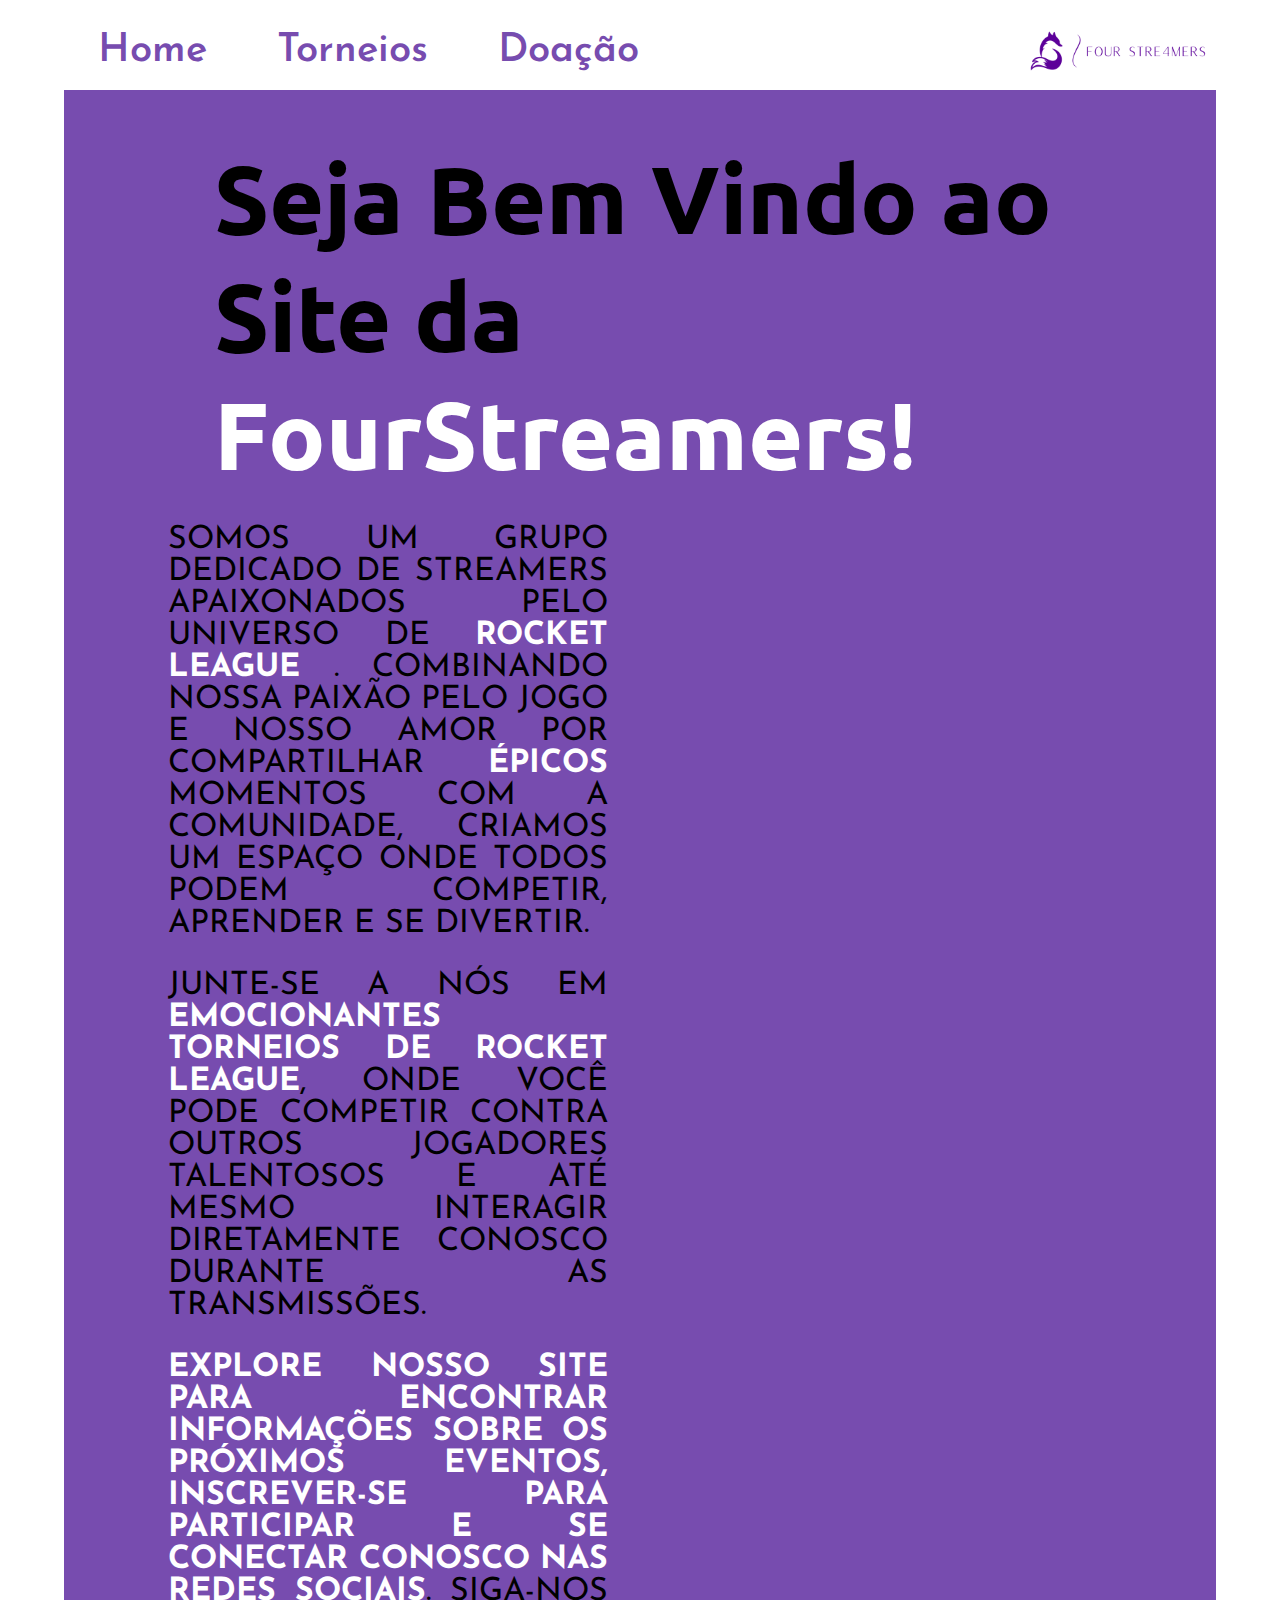
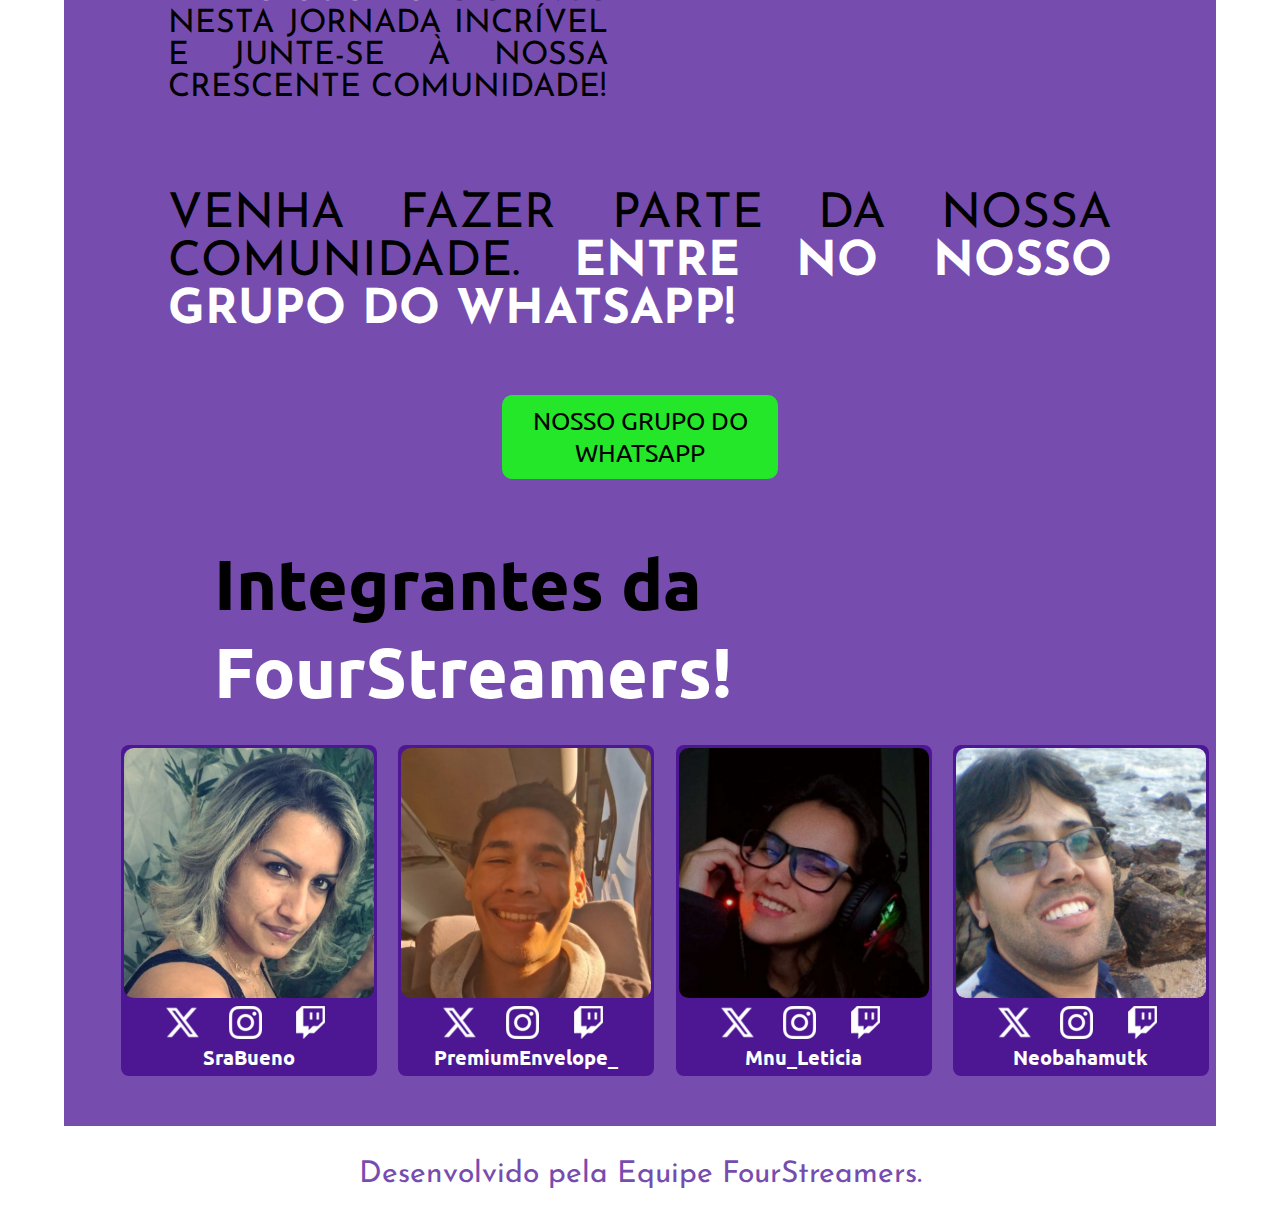
<file: home.html>
<!DOCTYPE html>
<html lang="pt-br">

<head>
    <meta charset="UTF-8">
    <meta http-equiv="X-UA-Compatible" content="IE=edge">
    <meta name="viewport" content="width=device-width, initial-scale=1.0">
    <title>FourStreamers</title>
    <link rel="stylesheet" href="./styles/style_inicio.css">
</head>

<body>
    <header class="cabecalho">
        <nav class="cabecalho_menu">
            <a class="cabecalho_menu_link" href="home.html">Home</a>
            <a class="cabecalho_menu_link" href="torneio.html">Torneios</a>
            <a class="cabecalho_menu_link" href="doacao.html">Doação</a>
        </nav>
        <img class="apresentacao__imagem" src="./assets/fourstreamers.png" alt="Logo da FourStreamers">
    </header>
    <main class="apresentacao">
        <section class="apresentacao_conteudo">
            <h1 class="apresentacao_conteudo_titulo">
                Seja Bem Vindo ao Site da <strong class="titulo_forte">FourStreamers!</strong>
            </h1>
                <p class="apresentacao_conteudo_texto">
                    SOMOS UM GRUPO DEDICADO DE STREAMERS APAIXONADOS PELO UNIVERSO DE <strong class="titulo_forte">ROCKET LEAGUE </strong>. COMBINANDO NOSSA PAIXÃO PELO JOGO E NOSSO AMOR POR COMPARTILHAR <strong class="titulo_forte"> ÉPICOS</strong> MOMENTOS COM A COMUNIDADE, CRIAMOS UM ESPAÇO ONDE TODOS PODEM COMPETIR, APRENDER E SE DIVERTIR.
                </p>
                <p class="apresentacao_conteudo_texto">
                    JUNTE-SE A NÓS EM <strong class="titulo_forte">EMOCIONANTES TORNEIOS DE ROCKET LEAGUE</strong>, ONDE VOCÊ PODE COMPETIR CONTRA OUTROS JOGADORES TALENTOSOS E ATÉ MESMO INTERAGIR DIRETAMENTE CONOSCO DURANTE AS TRANSMISSÕES.
                </p>
                <p class="apresentacao_conteudo_texto">
                    <strong class="titulo_forte">EXPLORE NOSSO SITE PARA ENCONTRAR INFORMAÇÕES SOBRE OS PRÓXIMOS EVENTOS, INSCREVER-SE PARA PARTICIPAR E SE CONECTAR CONOSCO NAS REDES SOCIAIS</strong>. SIGA-NOS NESTA JORNADA INCRÍVEL E JUNTE-SE À NOSSA CRESCENTE COMUNIDADE!
                </p>

                <p class="titulo_whats">
                    VENHA FAZER PARTE DA NOSSA COMUNIDADE. <strong class="titulo_forte">ENTRE NO NOSSO GRUPO DO WHATSAPP!</strong>
                </p>
                <p>
                    <div class="botao_whats_apresentacao">
                        <div class="botao_whats_botao">
                            <a class="botao_whats_texto" href="https://instagram.com/srabuenoo">NOSSO GRUPO DO WHATSAPP</a>
                        </div>
                    </div>
                </p>
            <h2 class="apresentacao_conteudo_titulo_2">
                Integrantes da <strong class="titulo_forte"> FourStreamers!</strong>
            </h2>
                <div>
                    <h3 class="integrantes">
                        <p>    
                            <div class="apresentacao__links">
                                <img class="apresentacao_tabela_bueno" src="./assets/bueno.png" alt="SraBueno">
                                    <div class="apresentacao__links__imagem">
                                        <a class="apresentacao__links__twitter" href="https://twitter.com/SraBuenoo">
                                            <img src="./assets/x_branco.png" alt="twitter">
                                        </a>
                                <a class="apresentacao__links__instagram" href="https://instagram.com/srabuenoo">
                                    <img src="./assets/instagram_branco.png" alt="instagram">
                                </a>
                                <a class="apresentacao__links__twitch" href="https://twitch.tv/SraBueno">
                                    <img src="./assets/twitch_branco.png" alt="twitch">
                                </a>
                                <a class="apresentacao__links__nome">SraBueno</a>
                                    </div>
                            </div>
                        </p>
                        <p>
                            <div class="apresentacao__links">
                                <img class="apresentacao_tabela_ricardo" src="./assets/rik.png" alt="rik">
                                    <div class="apresentacao__links__imagem">
                                        <a class="apresentacao__links__twitter" href="https://twitter.com/PremiumEnvelope">
                                            <img src="./assets/x_branco.png" alt="twitter">
                                        </a>
                                        <a class="apresentacao__links__instagram" href="https://instagram.com/rikepifanio">
                                            <img src="./assets/instagram_branco.png" alt="instagram">
                                        </a>
                                        <a class="apresentacao__links__twitch" href="https://twitch.tv/PremiumEnvelope_">
                                            <img src="./assets/twitch_branco.png" alt="twitch">
                                        </a>
                                        <a class="apresentacao__links__nome">PremiumEnvelope_</a>
                                    </div>
                            </div>
                        </p>
                        <p>
                            <div class="apresentacao__links">
                                <img class="apresentacao_tabela_leticia" src="./assets/mnuleticia.jpg" alt="Mnu_Leticia">
                                    <div class="apresentacao__links__imagem">
                                        <a class="apresentacao__links__twitter" href="https://twitter.com/Mnu_Leticia">
                                            <img src="./assets/x_branco.png" alt="twitter">
                                        </a>
                                        <a class="apresentacao__links__instagram" href="https://instagram.com/mnu_leticia">
                                            <img src="./assets/instagram_branco.png" alt="instagram">
                                        </a>
                                        <a class="apresentacao__links__twitch" href="https://twitch.tv/mnu_leticia">
                                            <img src="./assets/twitch_branco.png" alt="twitch">
                                        </a>
                                        <a class="apresentacao__links__nome">Mnu_Leticia</a>
                                    </div>
                            </div>
                        </p>
                        <p>
                            <div class="apresentacao__links">
                                <img class="apresentacao_tabela_neo" src="./assets/neo.jpg" alt="neo">
                                    <div class="apresentacao__links__imagem">
                                        <a class="apresentacao__links__twitter" href="https://twitter.com/neobahamutk">
                                            <img src="./assets/x_branco.png" alt="twitter">
                                        </a>
                                        <a class="apresentacao__links__instagram" href="https://www.instagram.com/neobahamutk/">
                                            <img src="./assets/instagram_branco.png" alt="instagram">
                                        </a>
                                        <a class="apresentacao__links__twitch" href="https://www.twitch.tv/neobahamutk">
                                            <img src="./assets/twitch_branco.png" alt="twitch">
                                        </a>
                                        <a class="apresentacao__links__nome">Neobahamutk</a>
                                    </div>
                            </div>
                        </p>
                    </h3>
                </div>
        </section>
    </main>
    <footer class="rodape">
        <p class="rodape_info_dev">Desenvolvido pela Equipe FourStreamers.</p>
    </footer>
</body>
</file>
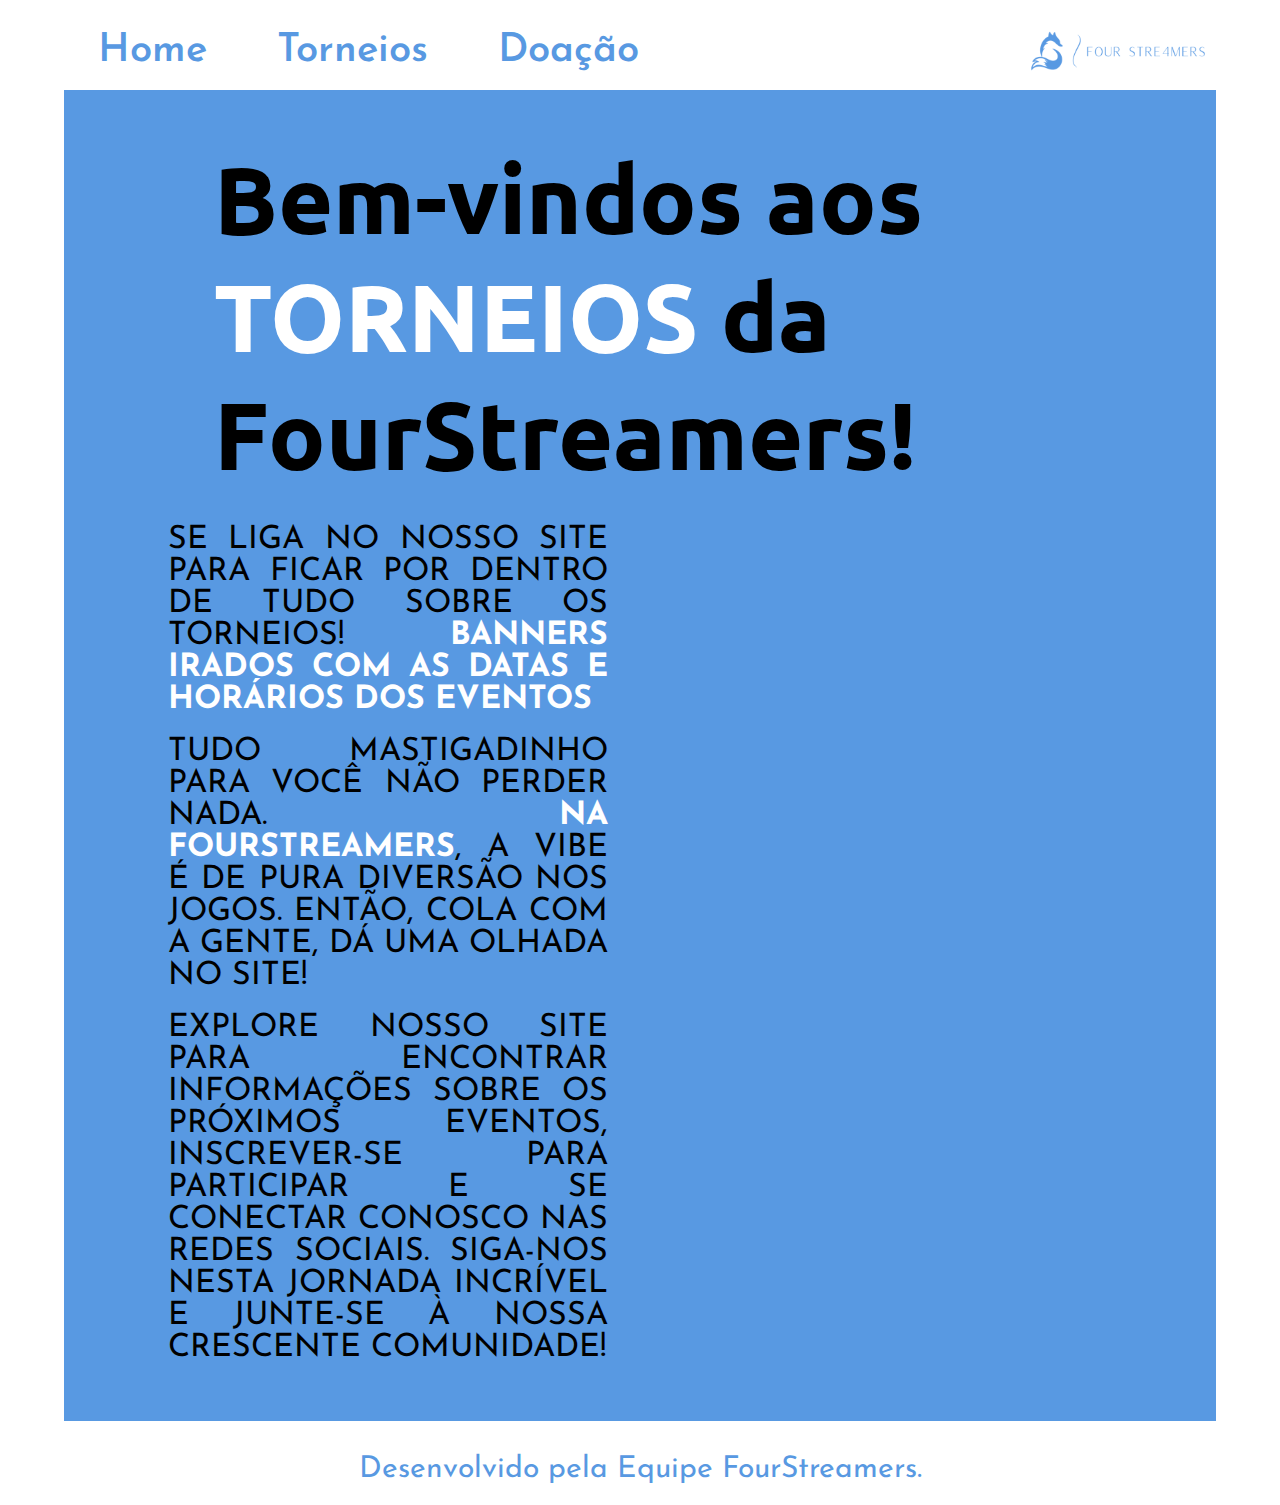
<file: torneio.html>
<!DOCTYPE html>
<html lang="pt-br">

<head>
    <meta charset="UTF-8">
    <meta http-equiv="X-UA-Compatible" content="IE=edge">
    <meta name="viewport" content="width=device-width, initial-scale=1.0">
    <title>FourStreamers</title>
    <link rel="stylesheet" href="./styles/style_torneio.css">
</head>

<body>
    <header class="cabecalho">
        <nav class="cabecalho_menu">
            <a class="cabecalho_menu_link" href="home.html">Home</a>
            <a class="cabecalho_menu_link" href="torneio.html">Torneios</a>
            <a class="cabecalho_menu_link" href="doacao.html">Doação</a>
        </nav>
        <img class="apresentacao__imagem" src="./assets/fourstreamers_azul.png" alt="Logo da FourStreamers">
    </header>
    <main class="apresentacao">
        <section class="apresentacao_conteudo">

            <h1 class="apresentacao_conteudo_titulo">
                Bem-vindos aos <strong class="titulo_forte">TORNEIOS</strong> da FourStreamers!
            </h1>
        <div>    
            <p class="apresentacao_conteudo_texto">
                SE LIGA NO NOSSO SITE PARA FICAR POR DENTRO DE TUDO SOBRE OS TORNEIOS! <strong class="titulo_forte">BANNERS IRADOS COM AS DATAS E HORÁRIOS DOS EVENTOS</strong>
            </p>
            <p class="apresentacao_conteudo_texto">
                TUDO MASTIGADINHO PARA VOCÊ NÃO PERDER NADA. <strong class="titulo_forte">NA FOURSTREAMERS</strong>, A VIBE É DE PURA DIVERSÃO NOS JOGOS. ENTÃO, COLA COM A GENTE, DÁ UMA OLHADA NO SITE!
            </p>
            <p class="apresentacao_conteudo_texto2">
                EXPLORE NOSSO SITE PARA ENCONTRAR INFORMAÇÕES SOBRE OS PRÓXIMOS EVENTOS, INSCREVER-SE PARA PARTICIPAR E SE CONECTAR CONOSCO NAS REDES SOCIAIS. SIGA-NOS NESTA JORNADA INCRÍVEL E JUNTE-SE À NOSSA CRESCENTE COMUNIDADE!
            </p>
        </div>
        </section>
    </main>
    <footer class="rodape">
        Desenvolvido pela Equipe FourStreamers.
    </footer>
</body>
</file>
<file: styles/style_inicio.css>
@import url('https://fonts.googleapis.com/css2?family=Josefin+Sans:ital,wght@1,300&family=Ubuntu:wght@300&display=swap');
/*  Primaria: #3066a3
    Secundaria: #00a2ff
    Terciaria: #ffffff
    Cor Fonte: #000000  */

:root{
    --cor-primaria: #774caf;
    --cor-secundaria: #4d1794;
    --cor-terciaria: #ffffff;
    --cor-fonte: #000000;
    --cor-hover: #183d66;

    --fonte-primaria: 'Ubuntu', sans-serif;;
    --fonte-secundaria: 'Josefin Sans', sans-serif;
}
*{
    margin: 0;
    padding: 0;
}
::-webkit-scrollbar{
    background-color: var(--cor-secundaria);
    width: 5px;
    border-top-right-radius: 5px;
    border-bottom-right-radius: 5px;
}
::-webkit-scrollbar-thumb{
    background-color: var(--cor-primaria);
}
body{
    box-sizing: border-box;
    background-color: var(--cor-terciaria);
}

/* CSS do cabeçalho */

.cabecalho{
    display: flex;
    align-items: center;
    justify-content: space-around;
    color: var(--cor-primaria);
    background-color: var(--cor-terciaria);
    padding-left: 30px;
    padding-top: 25px;
    text-align: center;
    font-family: var(--fonte-secundaria);
    font-size: 1.5rem;
    font-weight: 400;
    gap: 20%;
}
.cabecalho_menu{
    display: flex;
    gap: 70px;
}
.cabecalho_menu_link{
    font-family: var(--fonte-secundaria);
    font-size: 2.5rem;
    font-weight: 600;
    color: var(--cor-primaria);
    text-decoration: none;
}

/* Fim do CSS do Cabeçalho */

.apresentacao__imagem{
    width: 15%;
}
.apresentacao{
    padding: 1% 5%;
    display: flex;
    align-items: center;
    justify-content: space-between;
}
.apresentacao_conteudo{
    width: 100%;
    display: flex;
    flex-direction: column;
    gap: 30px;
    background-color: var(--cor-primaria);
}
.apresentacao_conteudo_titulo{
    margin-top: 50px;
    margin-left: 150px;
    font-size: 95px;
    font-family: var(--fonte-primaria);
    color: var(--cor-fonte);
}
.apresentacao_conteudo_imagem{
    display: flex;
    justify-content: right;
    width: 35%;
}
.apresentacao_conteudo_texto{
    font-size: 2rem;
    margin-left: 9%;
    margin-right: 52.75%;
    font-family: var(--fonte-secundaria);
    color: var(--cor-fonte);
    text-align: justify;
}

.titulo_whats{
    font-size: 3rem;
    margin-left: 9%;
    margin-right: 9%;
    margin-top: 5%;
    font-family: var(--fonte-secundaria);
    color: var(--cor-fonte);
    text-align: justify;
}

.botao_whats_apresentacao{
    background-color: #24e72a;
    color: var(--cor-fonte);
    margin-left: 38%;
    margin-right: 38%;
    text-align: center;
    text-decoration: none;
    display: inline-block;
    font-size: 16px;
    border-radius: 10px;
    cursor: pointer;
}
.botao_whats_botao{
    display: flex;
    flex-direction: column;
    align-items: center;
}
.botao_whats_texto{
    font-size: 25px;
    font-family: var(--fonte-primaria);
    color: var(--cor-fonte);
    margin-top: 10px;
    margin-bottom: 10px;
    text-decoration: none;
}

.apresentacao_conteudo_titulo_2{
    margin-left: 150px;
    font-size: 70px;
    font-family: var(--fonte-primaria);
    color: var(--cor-fonte);
}

/* Área dos Integrantes */

.apresentacao_tabela_leticia{
    width: 250px;
    border: var(--cor-secundaria);
    border-radius: 5%;
    border-style: solid;
}
.apresentacao_tabela_neo{
    width: 250px;
    border: var(--cor-secundaria);
    border-radius: 5%;
    border-style: solid;
}
.apresentacao_tabela_bueno{
    width: 250px;
    border: var(--cor-secundaria);
    border-radius: 5%;
    border-style: solid;
}
.apresentacao_tabela_ricardo{
    width: 250px;
    border: var(--cor-secundaria);
    border-radius: 5%;
    border-style: solid;
}
.integrantes{
    display: flex;
    justify-content: space-between;
    margin-left: 50px;
}

/* Área dos Links! */

.apresentacao__links{
    display: inline-block;
    margin-bottom: 50px;
    background-color: var(--cor-secundaria);
    border-radius: 8px;
}
.apresentacao_links_imagem{
    display: flex;
}
.apresentacao__links__twitter{
    display: inline-block;
    margin-right: 15px;
    margin-left: 45px;
}
.apresentacao__links__instagram{
    display: inline-block;
    margin-right: 15px;
    margin-left: 10px;
}
.apresentacao__links__twitch{
    display: inline-block;
    margin-right: 15px;
    margin-left: 15px;
}
.apresentacao__links__nome{
    display: flex;
    align-items: center;
    justify-content: center;
    font-family: var(--fonte-primaria);
    font-size: 20px;
    color: var(--cor-terciaria);
    padding-bottom: 5px;
}
.apresentacao__links__link:hover{
    background-color: var(--cor-hover);
}
.titulo_forte{
    color: var(--cor-terciaria);
}
.rodape{
    color: var(--cor-primaria);
    background-color: var(--cor-terciaria);
    padding: 20px;
    text-align: center;
    font-family: var(--fonte-secundaria);
    font-size: 30px;
    font-weight: 500px;
}
</file>
<file: styles/style_torneio.css>
@import url('https://fonts.googleapis.com/css2?family=Josefin+Sans:ital,wght@1,300&family=Ubuntu:wght@300&display=swap');
/*  Primaria: #3066a3
    Secundaria: #00a2ff
    Terciaria: #ffffff
    Cor Fonte: #000000  */

:root{
    --cor-primaria: #5899e2;
    --cor-secundaria: #3f75b3;
    --cor-terciaria: #ffffff;
    --cor-fonte: #000000;
    --cor-hover: #183d66;

    --fonte-primaria: 'Ubuntu', sans-serif;;
    --fonte-secundaria: 'Josefin Sans', sans-serif;
}
*{
    margin: 0;
    padding: 0;
}
::-webkit-scrollbar{
    background-color: var(--cor-secundaria);
    width: 5px;
    border-top-right-radius: 5px;
    border-bottom-right-radius: 5px;
}
::-webkit-scrollbar-thumb{
    background-color: var(--cor-primaria);
}
body{
    box-sizing: border-box;
    background-color: var(--cor-terciaria);
}
.titulo_forte{
    color: var(--cor-terciaria);
}

/* CSS do cabeçalho */

.cabecalho{
    display: flex;
    align-items: center;
    justify-content: space-around;
    color: var(--cor-primaria);
    background-color: var(--cor-terciaria);
    padding-left: 30px;
    padding-top: 25px;
    text-align: center;
    font-family: var(--fonte-secundaria);
    font-size: 1.5rem;
    font-weight: 400;
    gap: 20%;
}
.cabecalho_menu{
    display: flex;
    gap: 70px;
}
.cabecalho_menu_link{
    font-family: var(--fonte-secundaria);
    font-size: 2.5rem;
    font-weight: 600;
    color: var(--cor-primaria);
    text-decoration: none;
}
.apresentacao__imagem{
    width: 15%;
}

/* Fim do Cabeçalho */

/* Texto Desenvolvimento */

.apresentacao{
    padding: 1% 5%;
    display: flex;
    align-items: center;
    justify-content: space-between;
}
.apresentacao_conteudo{
    width: 100%;
    display: flex;
    flex-direction: column;
    gap: 30px;
    background-color: var(--cor-primaria);
}
.apresentacao_conteudo_titulo{
    margin-top: 50px;
    margin-left: 150px;
    font-size: 95px;
    font-family: var(--fonte-primaria);
    color: var(--cor-fonte);
}
.apresentacao_conteudo_texto{
    font-size: 2rem;
    margin-bottom: 20px;
    margin-left: 9%;
    margin-right: 52.75%;
    font-family: var(--fonte-secundaria);
    color: var(--cor-fonte);
    text-align: justify;
}
.apresentacao_conteudo_texto2{
    font-size: 2rem;
    margin-top: 20px;
    margin-left: 9%;
    margin-right: 52.75%;
    margin-bottom: 5%;
    font-family: var(--fonte-secundaria);
    color: var(--cor-fonte);
    text-align: justify;
}

/* rodapé */
.rodape{
    color: var(--cor-primaria);
    background-color: var(--cor-terciaria);
    padding: 20px;
    text-align: center;
    font-family: var(--fonte-secundaria);
    font-size: 30px;
    font-weight: 500px;
}
</file>
